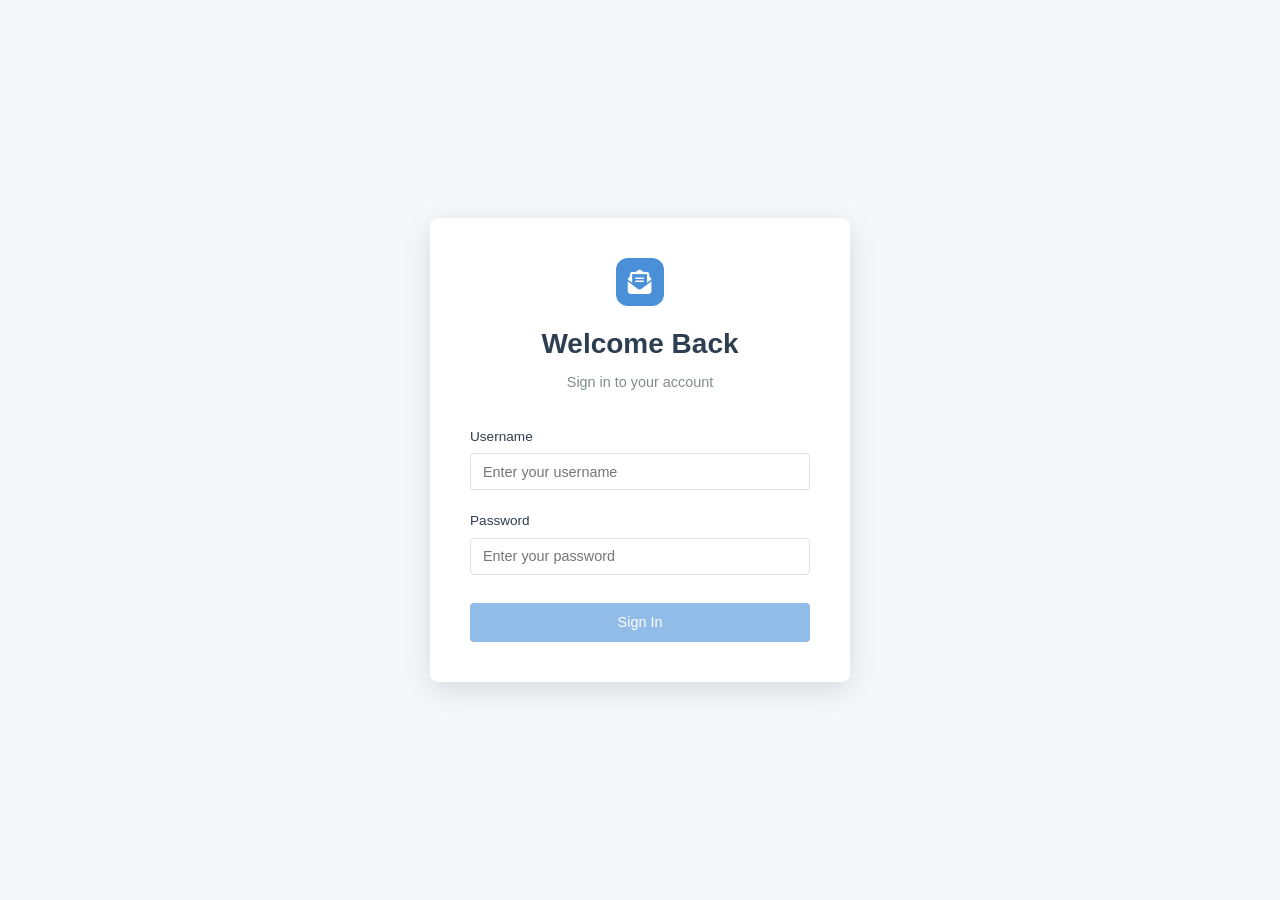
<file: frontend/index.html>
<!DOCTYPE html>
<html lang="en">
<head>
    <meta charset="UTF-8">
    <meta name="viewport" content="width=device-width, initial-scale=1.0">
    <title>Email App - Redirecting...</title>
    <style>
        body {
            display: flex;
            justify-content: center;
            align-items: center;
            min-height: 100vh;
            margin: 0;
            font-family: -apple-system, BlinkMacSystemFont, 'Segoe UI', Roboto, Oxygen, sans-serif;
            background-color: #f5f7fa;
            color: #333;
        }
        .loading {
            text-align: center;
        }
        .spinner {
            width: 40px;
            height: 40px;
            border: 4px solid #e0e0e0;
            border-top-color: #4a90d9;
            border-radius: 50%;
            animation: spin 0.8s linear infinite;
            margin: 0 auto 16px;
        }
        @keyframes spin {
            to { transform: rotate(360deg); }
        }
    </style>
</head>
<body>
    <div class="loading">
        <div class="spinner"></div>
        <p>Redirecting...</p>
    </div>

    <script>
        (function () {
            /**
             * Check authentication state and redirect accordingly.
             * - If a valid access token exists in localStorage, redirect to home.
             * - Otherwise, redirect to login.
             *
             * Validates: Requirement 3.5 - IF an unauthenticated user attempts to
             * access the Home_Page, THEN THE Frontend_Client SHALL redirect the
             * user to the Login_Page.
             */
            const accessToken = localStorage.getItem('access_token');

            if (accessToken) {
                // User has a stored access token — redirect to email page
                window.location.replace('home.html');
            } else {
                // No access token found — user is unauthenticated, redirect to login
                window.location.replace('login.html');
            }
        })();
    </script>
</body>
</html>
</file>
<file: frontend/css/styles.css>
/* ============================================
   CSS Design System — Admin Dashboard
   ============================================ */

/* --- CSS Variables --- */
:root {
  /* Colors */
  --color-primary: #4a90d9;
  --color-primary-hover: #357abd;
  --color-danger: #e74c3c;
  --color-danger-hover: #c0392b;
  --color-success: #27ae60;
  --color-warning: #f39c12;
  --color-background: #f5f7fa;
  --color-card-bg: #ffffff;
  --color-text-primary: #2c3e50;
  --color-text-secondary: #7f8c8d;
  --color-border: #e0e0e0;

  /* Shadows */
  --shadow: 0 2px 12px rgba(0, 0, 0, 0.08);
  --shadow-lg: 0 8px 30px rgba(0, 0, 0, 0.12);

  /* Typography */
  --font-family: -apple-system, BlinkMacSystemFont, 'Segoe UI', Roboto, Oxygen, sans-serif;

  /* Spacing & Radius */
  --border-radius: 8px;
  --border-radius-sm: 4px;
  --transition: all 0.2s ease;
}

/* --- Global Reset & Base --- */
*,
*::before,
*::after {
  box-sizing: border-box;
  margin: 0;
  padding: 0;
}

html {
  font-size: 16px;
  -webkit-font-smoothing: antialiased;
  -moz-osx-font-smoothing: grayscale;
}

body {
  font-family: var(--font-family);
  background-color: var(--color-background);
  color: var(--color-text-primary);
  line-height: 1.6;
  min-height: 100vh;
}

a {
  color: var(--color-primary);
  text-decoration: none;
}

/* --- Top Navigation Bar (like screenshot) --- */
.top-navbar {
  background: var(--color-card-bg);
  border-bottom: 1px solid var(--color-border);
  display: flex;
  align-items: center;
  justify-content: space-between;
  padding: 0 1.5rem;
  height: 60px;
  position: sticky;
  top: 0;
  z-index: 100;
  box-shadow: 0 1px 3px rgba(0, 0, 0, 0.04);
}

.nav-left {
  display: flex;
  align-items: center;
  gap: 2rem;
}

.nav-brand {
  display: flex;
  align-items: center;
  gap: 0.6rem;
}

.brand-icon {
  width: 36px;
  height: 36px;
  background: var(--color-primary);
  border-radius: 8px;
  display: flex;
  align-items: center;
  justify-content: center;
  color: #fff;
  font-weight: 700;
  font-size: 1rem;
}

.brand-name {
  font-size: 1rem;
  font-weight: 600;
  color: var(--color-text-primary);
}

.nav-tabs {
  display: flex;
  align-items: center;
  gap: 0;
  height: 60px;
}

.nav-tab {
  display: flex;
  align-items: center;
  gap: 0.4rem;
  padding: 0 1.25rem;
  height: 100%;
  font-size: 0.9rem;
  font-weight: 500;
  color: var(--color-text-secondary);
  text-decoration: none;
  border-bottom: 3px solid transparent;
  transition: var(--transition);
}

.nav-tab:hover {
  color: var(--color-primary);
  text-decoration: none;
  background: rgba(74, 144, 217, 0.04);
}

.nav-tab.active {
  color: var(--color-primary);
  border-bottom-color: var(--color-primary);
}

.nav-right {
  display: flex;
  align-items: center;
  gap: 1rem;
}

.user-profile {
  display: flex;
  align-items: center;
  gap: 0.6rem;
}

.user-avatar {
  width: 34px;
  height: 34px;
  background: var(--color-primary);
  border-radius: 50%;
  display: flex;
  align-items: center;
  justify-content: center;
  color: #fff;
  font-weight: 600;
  font-size: 0.85rem;
}

.user-info .user-name {
  font-size: 0.85rem;
  font-weight: 500;
  color: var(--color-text-primary);
}

a:hover {
  text-decoration: underline;
}

/* --- Login Page --- */
.login-container {
  display: flex;
  align-items: center;
  justify-content: center;
  min-height: 100vh;
  padding: 1rem;
}

.login-card {
  background: var(--color-card-bg);
  border-radius: var(--border-radius);
  box-shadow: var(--shadow-lg);
  padding: 2.5rem;
  width: 100%;
  max-width: 420px;
}

.login-header {
  text-align: center;
  margin-bottom: 2rem;
}

.login-header h1 {
  font-size: 1.75rem;
  font-weight: 700;
  color: var(--color-text-primary);
  margin-bottom: 0.25rem;
}

.login-header p {
  color: var(--color-text-secondary);
  font-size: 0.9rem;
}

.login-header .app-logo {
  width: 48px;
  height: 48px;
  background: var(--color-primary);
  border-radius: 12px;
  display: inline-flex;
  align-items: center;
  justify-content: center;
  margin-bottom: 1rem;
  color: #fff;
  font-size: 1.5rem;
  font-weight: 700;
}

.login-form .form-group {
  margin-bottom: 1.25rem;
}

.login-form .btn {
  width: 100%;
  margin-top: 0.5rem;
}

.login-error {
  background: #fef2f2;
  border: 1px solid #fecaca;
  border-radius: var(--border-radius-sm);
  color: var(--color-danger);
  padding: 0.75rem 1rem;
  font-size: 0.85rem;
  margin-bottom: 1rem;
  display: none;
}

.login-error.visible {
  display: block;
}

/* --- Navigation Bar --- */
.navbar {
  background: var(--color-text-primary);
  color: #fff;
  display: flex;
  align-items: center;
  justify-content: space-between;
  padding: 0 1.5rem;
  height: 56px;
  position: sticky;
  top: 0;
  z-index: 100;
  box-shadow: 0 2px 8px rgba(0, 0, 0, 0.15);
}

.navbar .nav-title {
  font-size: 1.1rem;
  font-weight: 600;
  letter-spacing: -0.01em;
}

.navbar .nav-actions {
  display: flex;
  align-items: center;
  gap: 0.75rem;
}

.navbar .btn-logout {
  background: #f5f5f5;
  border: 1px solid var(--color-border);
  color: var(--color-text-primary);
  padding: 0.4rem 1rem;
  border-radius: var(--border-radius-sm);
  font-size: 0.85rem;
  cursor: pointer;
  transition: var(--transition);
}

.navbar .btn-logout:hover {
  background: #e8e8e8;
  border-color: #ccc;
}

.top-navbar .btn-logout {
  background: #f5f5f5;
  border: 1px solid var(--color-border);
  color: var(--color-text-primary);
  padding: 0.4rem 1rem;
  border-radius: var(--border-radius-sm);
  font-size: 0.85rem;
  cursor: pointer;
  transition: var(--transition);
  font-family: var(--font-family);
}

.top-navbar .btn-logout:hover {
  background: #fef2f2;
  border-color: var(--color-danger);
  color: var(--color-danger);
}

/* --- Main Content Area --- */
.main-content {
  padding: 1.5rem 2rem;
  max-width: 100%;
  margin: 0;
}

.page-header {
  display: flex;
  align-items: center;
  justify-content: space-between;
  margin-bottom: 1.5rem;
}

.page-header h2 {
  font-size: 1.4rem;
  font-weight: 600;
}

/* --- Data Table --- */
.table-container {
  background: var(--color-card-bg);
  border-radius: var(--border-radius);
  box-shadow: var(--shadow);
  overflow: hidden;
  width: 100%;
}

.table-toolbar {
  display: flex;
  align-items: center;
  justify-content: space-between;
  padding: 1rem 1.25rem;
  border-bottom: 1px solid var(--color-border);
  gap: 1rem;
  flex-wrap: wrap;
}

.table-toolbar .search-input {
  padding: 0.5rem 0.75rem;
  border: 1px solid var(--color-border);
  border-radius: var(--border-radius-sm);
  font-size: 0.85rem;
  width: 240px;
  transition: var(--transition);
}

.table-toolbar .search-input:focus {
  outline: none;
  border-color: var(--color-primary);
  box-shadow: 0 0 0 3px rgba(74, 144, 217, 0.1);
}

.data-table {
  width: 100%;
  border-collapse: collapse;
  table-layout: fixed;
}

.data-table thead {
  background: #f8f9fb;
}

.data-table th {
  padding: 0.75rem 1.25rem;
  text-align: left;
  font-size: 0.8rem;
  font-weight: 600;
  text-transform: uppercase;
  letter-spacing: 0.03em;
  color: var(--color-text-secondary);
  border-bottom: 1px solid var(--color-border);
  white-space: nowrap;
}

.data-table td {
  padding: 0.75rem 1.25rem;
  font-size: 0.85rem;
  border-bottom: 1px solid #f0f0f0;
  vertical-align: middle;
  white-space: nowrap;
  overflow: hidden;
  text-overflow: ellipsis;
}

.data-table tbody tr:nth-child(even) {
  background: #fafbfc;
}

.data-table tbody tr:hover {
  background: #f0f4ff;
}

.data-table tbody tr:last-child td {
  border-bottom: none;
}

.data-table .actions-cell {
  display: flex;
  gap: 0.25rem;
  flex-wrap: nowrap;
  justify-content: flex-end;
  align-items: center;
}

/* Action icon buttons (like screenshot) */
.action-icon {
  width: 32px;
  height: 32px;
  display: inline-flex;
  align-items: center;
  justify-content: center;
  border: none;
  background: transparent;
  color: var(--color-text-secondary);
  border-radius: var(--border-radius-sm);
  cursor: pointer;
  transition: var(--transition);
  font-size: 0.9rem;
}

.action-icon:hover {
  background: #f0f4ff;
  color: var(--color-primary);
}

.action-icon.action-danger:hover {
  background: #fef2f2;
  color: var(--color-danger);
}

/* User cell with avatar (like screenshot) */
.user-cell {
  display: flex;
  align-items: center;
  gap: 0.75rem;
}

.user-cell-avatar {
  width: 34px;
  height: 34px;
  border-radius: 50%;
  display: flex;
  align-items: center;
  justify-content: center;
  color: #fff;
  font-weight: 600;
  font-size: 0.8rem;
  flex-shrink: 0;
}

.user-cell-info {
  display: flex;
  flex-direction: column;
}

.user-cell-name {
  font-weight: 500;
  color: var(--color-text-primary);
  font-size: 0.9rem;
}

/* Toolbar layout like screenshot */
.toolbar-left {
    display: flex;
    align-items: center;
    gap: 10px;
    flex-wrap: wrap;
}

.toolbar-right {
  display: flex;
  align-items: center;
  gap: 0.75rem;
}

.search-wrapper {
  position: relative;
}

.search-wrapper .search-icon {
  position: absolute;
  left: 10px;
  top: 50%;
  transform: translateY(-50%);
  color: var(--color-text-secondary);
  font-size: 0.8rem;
}

.search-wrapper .search-input {
  padding-left: 2rem;
}

.rows-label {
  font-size: 0.85rem;
  color: var(--color-text-secondary);
}

/* Compact pagination like screenshot */
.pagination-compact {
  display: flex;
  align-items: center;
  gap: 0.25rem;
}

.page-nav-btn {
  width: 30px;
  height: 30px;
  display: inline-flex;
  align-items: center;
  justify-content: center;
  border: 1px solid var(--color-border);
  background: var(--color-card-bg);
  border-radius: var(--border-radius-sm);
  color: var(--color-text-primary);
  cursor: pointer;
  transition: var(--transition);
  font-size: 0.75rem;
}

.page-nav-btn:hover:not(:disabled) {
  background: #f0f4ff;
  border-color: var(--color-primary);
  color: var(--color-primary);
}

.page-nav-btn:disabled {
  opacity: 0.4;
  cursor: not-allowed;
}

.page-indicator {
  font-size: 0.85rem;
  color: var(--color-text-secondary);
  padding: 0 0.5rem;
}

/* Page subtitle */
.page-subtitle {
  font-size: 0.85rem;
  color: var(--color-text-secondary);
  font-weight: 400;
}

.page-actions {
  display: flex;
  gap: 0.75rem;
}

/* Role badge */
.role-badge {
  display: inline-block;
  padding: 0.2rem 0.6rem;
  border-radius: 12px;
  font-size: 0.75rem;
  font-weight: 500;
  text-transform: capitalize;
}

.role-badge.admin {
  background: #e8f4fd;
  color: #1a73e8;
}

.role-badge.user {
  background: #f0f9f4;
  color: #27ae60;
}

/* --- Pagination --- */
.pagination {
  display: flex;
  align-items: center;
  justify-content: center;
  gap: 0.25rem;
  padding: 1rem 1.25rem;
  border-top: 1px solid var(--color-border);
}

.pagination .page-btn {
  min-width: 36px;
  height: 36px;
  display: inline-flex;
  align-items: center;
  justify-content: center;
  border: 1px solid var(--color-border);
  background: var(--color-card-bg);
  border-radius: var(--border-radius-sm);
  font-size: 0.85rem;
  color: var(--color-text-primary);
  cursor: pointer;
  transition: var(--transition);
}

.pagination .page-btn:hover:not(.active):not(:disabled) {
  background: #f0f4ff;
  border-color: var(--color-primary);
  color: var(--color-primary);
}

.pagination .page-btn.active {
  background: var(--color-primary);
  border-color: var(--color-primary);
  color: #fff;
  font-weight: 600;
}

.pagination .page-btn:disabled {
  opacity: 0.4;
  cursor: not-allowed;
}

.pagination .page-info {
  margin: 0 0.75rem;
  font-size: 0.85rem;
  color: var(--color-text-secondary);
}

.pagination .page-size-select {
  margin-left: 1rem;
  padding: 0.4rem 0.6rem;
  border: 1px solid var(--color-border);
  border-radius: var(--border-radius-sm);
  font-size: 0.85rem;
  background: var(--color-card-bg);
  cursor: pointer;
}

/* --- Buttons --- */
.btn {
  display: inline-flex;
  align-items: center;
  justify-content: center;
  gap: 0.4rem;
  padding: 0.6rem 1.25rem;
  font-size: 0.9rem;
  font-weight: 500;
  border: none;
  border-radius: var(--border-radius-sm);
  cursor: pointer;
  transition: var(--transition);
  font-family: var(--font-family);
  text-decoration: none;
  line-height: 1.4;
}

.btn:focus-visible {
  outline: 2px solid var(--color-primary);
  outline-offset: 2px;
}

.btn-primary {
  background: var(--color-primary);
  color: #fff;
}

.btn-primary:hover {
  background: var(--color-primary-hover);
}

.btn-danger {
  background: var(--color-danger);
  color: #fff;
}

.btn-danger:hover {
  background: var(--color-danger-hover);
}

.btn-secondary {
  background: #ecf0f1;
  color: var(--color-text-primary);
}

.btn-secondary:hover {
  background: #dfe6e9;
}

.btn-sm {
  padding: 0.35rem 0.75rem;
  font-size: 0.8rem;
}

.btn:disabled {
  opacity: 0.6;
  cursor: not-allowed;
  pointer-events: none;
}

/* --- Modals --- */
.modal-overlay {
  position: fixed;
  inset: 0;
  background: rgba(0, 0, 0, 0.5);
  display: flex;
  align-items: center;
  justify-content: center;
  z-index: 1000;
  opacity: 0;
  visibility: hidden;
  transition: opacity 0.2s ease, visibility 0.2s ease;
  padding: 1rem;
}

.modal-overlay.active {
  opacity: 1;
  visibility: visible;
}

.modal {
  background: var(--color-card-bg);
  border-radius: var(--border-radius);
  box-shadow: var(--shadow-lg);
  width: 100%;
  max-width: 480px;
  max-height: 90vh;
  overflow-y: auto;
  transform: translateY(20px);
  transition: transform 0.2s ease;
}

.modal-overlay.active .modal {
  transform: translateY(0);
}

.modal-header {
  display: flex;
  align-items: center;
  justify-content: space-between;
  padding: 1.25rem 1.5rem;
  border-bottom: 1px solid var(--color-border);
}

.modal-header h3 {
  font-size: 1.1rem;
  font-weight: 600;
}

.modal-close {
  width: 32px;
  height: 32px;
  display: inline-flex;
  align-items: center;
  justify-content: center;
  background: none;
  border: none;
  border-radius: var(--border-radius-sm);
  font-size: 1.25rem;
  color: var(--color-text-secondary);
  cursor: pointer;
  transition: var(--transition);
}

.modal-close:hover {
  background: #f0f0f0;
  color: var(--color-text-primary);
}

.modal-body {
  padding: 1.5rem;
}

.modal-footer {
  display: flex;
  align-items: center;
  justify-content: flex-end;
  gap: 0.75rem;
  padding: 1rem 1.5rem;
  border-top: 1px solid var(--color-border);
}

/* --- Forms --- */
.form-group {
  margin-bottom: 1rem;
}

.form-group label {
  display: block;
  font-size: 0.85rem;
  font-weight: 500;
  color: var(--color-text-primary);
  margin-bottom: 0.35rem;
}

.form-group input,
.form-group select {
  width: 100%;
  padding: 0.6rem 0.75rem;
  font-size: 0.9rem;
  font-family: var(--font-family);
  border: 1px solid var(--color-border);
  border-radius: var(--border-radius-sm);
  background: var(--color-card-bg);
  color: var(--color-text-primary);
  transition: var(--transition);
}

.form-group input:focus,
.form-group select:focus {
  outline: none;
  border-color: var(--color-primary);
  box-shadow: 0 0 0 3px rgba(74, 144, 217, 0.1);
}

.form-group input.error,
.form-group select.error {
  border-color: var(--color-danger);
  box-shadow: 0 0 0 3px rgba(231, 76, 60, 0.08);
}

.form-group input:disabled,
.form-group select:disabled {
  background: #f5f5f5;
  color: var(--color-text-secondary);
  cursor: not-allowed;
}

.form-error {
  color: var(--color-danger);
  font-size: 0.8rem;
  margin-top: 0.3rem;
  display: none;
}

.form-error.visible {
  display: block;
}

/* --- Toast Notifications --- */
.toast-container {
  position: fixed;
  top: 1rem;
  right: 1rem;
  z-index: 2000;
  display: flex;
  flex-direction: column;
  gap: 0.5rem;
  pointer-events: none;
}

.toast {
  background: var(--color-card-bg);
  border-radius: var(--border-radius-sm);
  box-shadow: var(--shadow-lg);
  padding: 0.85rem 1.25rem;
  font-size: 0.875rem;
  display: flex;
  align-items: center;
  gap: 0.5rem;
  min-width: 280px;
  max-width: 400px;
  border-left: 4px solid transparent;
  pointer-events: all;
  animation: toast-slide-in 0.3s ease forwards;
}

.toast.toast-success {
  border-left-color: var(--color-success);
}

.toast.toast-error {
  border-left-color: var(--color-danger);
}

.toast.toast-warning {
  border-left-color: var(--color-warning);
}

.toast.toast-dismiss {
  animation: toast-slide-out 0.3s ease forwards;
}

@keyframes toast-slide-in {
  from {
    opacity: 0;
    transform: translateX(100%);
  }
  to {
    opacity: 1;
    transform: translateX(0);
  }
}

@keyframes toast-slide-out {
  from {
    opacity: 1;
    transform: translateX(0);
  }
  to {
    opacity: 0;
    transform: translateX(100%);
  }
}

/* --- Loading Spinner --- */
.loading-overlay {
  position: absolute;
  inset: 0;
  background: rgba(255, 255, 255, 0.7);
  display: flex;
  align-items: center;
  justify-content: center;
  z-index: 10;
  border-radius: var(--border-radius);
}

.spinner {
  width: 36px;
  height: 36px;
  border: 3px solid var(--color-border);
  border-top-color: var(--color-primary);
  border-radius: 50%;
  animation: spin 0.8s linear infinite;
}

.spinner-sm {
  width: 18px;
  height: 18px;
  border-width: 2px;
}

@keyframes spin {
  to {
    transform: rotate(360deg);
  }
}

.loading-text {
  margin-top: 0.75rem;
  font-size: 0.85rem;
  color: var(--color-text-secondary);
}

.table-loading {
  position: relative;
  min-height: 200px;
}

/* --- Empty State --- */
.empty-state {
  display: flex;
  flex-direction: column;
  align-items: center;
  justify-content: center;
  padding: 3rem 1.5rem;
  text-align: center;
}

.empty-state .empty-icon {
  font-size: 3rem;
  margin-bottom: 1rem;
  opacity: 0.4;
}

.empty-state h3 {
  font-size: 1.1rem;
  font-weight: 600;
  color: var(--color-text-primary);
  margin-bottom: 0.35rem;
}

.empty-state p {
  font-size: 0.9rem;
  color: var(--color-text-secondary);
  max-width: 320px;
}

/* --- Confirmation Dialog --- */
.confirm-dialog {
  max-width: 380px;
}

.confirm-dialog .modal-body {
  text-align: center;
  padding: 1.5rem 2rem;
}

.confirm-dialog .confirm-icon {
  font-size: 2.5rem;
  margin-bottom: 0.75rem;
  color: var(--color-warning);
}

.confirm-dialog .confirm-message {
  font-size: 0.95rem;
  color: var(--color-text-primary);
  margin-bottom: 0.25rem;
}

.confirm-dialog .confirm-sub {
  font-size: 0.85rem;
  color: var(--color-text-secondary);
}

.confirm-dialog .modal-footer {
  justify-content: center;
}

/* --- Responsive — Tablets & smaller — */
@media (max-width: 992px) {
  .main-content {
    padding: 1rem;
  }

  .table-toolbar {
    flex-direction: column;
    align-items: stretch;
  }

  .table-toolbar .search-input {
    width: 100%;
  }
}

/* --- Responsive — Mobile — */
@media (max-width: 768px) {
  .navbar {
    padding: 0 1rem;
  }

  .page-header {
    flex-direction: column;
    align-items: flex-start;
    gap: 0.75rem;
  }

  .data-table {
    display: block;
    overflow-x: auto;
    white-space: nowrap;
  }

  .pagination {
    flex-wrap: wrap;
    gap: 0.4rem;
  }

  .pagination .page-size-select {
    margin-left: 0;
    margin-top: 0.5rem;
  }

  .modal {
    max-width: 100%;
    margin: 0.5rem;
  }

  .toast-container {
    left: 1rem;
    right: 1rem;
  }

  .toast {
    min-width: auto;
    max-width: 100%;
  }
}

@media (max-width: 480px) {
  .login-card {
    padding: 1.5rem;
    box-shadow: none;
    border-radius: 0;
  }

  .login-container {
    padding: 0;
    align-items: stretch;
  }

  .data-table th,
  .data-table td {
    padding: 0.6rem 0.75rem;
    font-size: 0.8rem;
  }

  .btn {
    padding: 0.5rem 1rem;
    font-size: 0.85rem;
  }
}

/* --- Email Module Styles --- */
.user-cell-sub {
  font-size: 0.75rem;
  color: var(--color-text-secondary);
}

.email-subject-cell {
  font-weight: 500;
  white-space: nowrap;
  overflow: hidden;
  text-overflow: ellipsis;
}

.email-to-cell {
  color: var(--color-text-secondary);
  font-size: 0.85rem;
  white-space: nowrap;
  overflow: hidden;
  text-overflow: ellipsis;
}

/* Email view modal */
.email-meta {
  margin-bottom: 1.25rem;
  padding-bottom: 1rem;
  border-bottom: 1px solid var(--color-border);
}

.email-meta-row {
  display: flex;
  gap: 0.5rem;
  margin-bottom: 0.4rem;
  font-size: 0.875rem;
}

.email-meta-label {
  font-weight: 600;
  color: var(--color-text-secondary);
  min-width: 50px;
}

.email-body {
  font-size: 0.9rem;
  line-height: 1.7;
  white-space: pre-wrap;
  color: var(--color-text-primary);
}

/* --- Brand Badge --- */
.brand-badge {
  display: inline-block;
  padding: 0.2rem 0.6rem;
  border-radius: 12px;
  font-size: 0.8rem;
  font-weight: 500;
  background: #e8f4fd;
  color: #1a73e8;
  text-transform: capitalize;
}

/* --- Status Badge --- */
.status-badge {
  display: inline-block;
  padding: 0.2rem 0.6rem;
  border-radius: 12px;
  font-size: 0.75rem;
  font-weight: 500;
}

.status-received {
  background: #f0f9f4;
  color: #27ae60;
}

.status-read {
  background: #f0f4ff;
  color: #4a90d9;
}

/* --- Message Preview --- */
.message-preview-cell {
  color: var(--color-text-secondary);
  font-size: 0.83rem;
  white-space: nowrap;
  overflow: hidden;
  text-overflow: ellipsis;
  max-width: 200px;
}

/* --- Attachment Link --- */
.attachment-link {
  display: inline-flex;
  align-items: center;
  gap: 0.3rem;
  color: var(--color-primary);
  font-size: 0.8rem;
  font-weight: 500;
  text-decoration: none;
  padding: 0.2rem 0.5rem;
  border-radius: var(--border-radius-sm);
  transition: var(--transition);
}

.attachment-link:hover {
  background: #f0f4ff;
  text-decoration: none;
}

.no-attachment {
  color: var(--color-text-secondary);
  font-size: 0.85rem;
}

/* --- Attachment Grid in Modal --- */
.attachment-grid {
  display: grid;
  grid-template-columns: repeat(auto-fill, minmax(250px, 1fr));
  gap: 1rem;
}

.attachment-item {
  border: 1px solid var(--color-border);
  border-radius: var(--border-radius);
  overflow: hidden;
  background: #fafbfc;
}

.attachment-item-full {
  grid-column: 1 / -1;
}

.attachment-image {
  width: 100%;
  max-height: 400px;
  object-fit: contain;
  display: block;
  background: #f5f5f5;
  padding: 0.5rem;
}

.attachment-pdf {
  width: 100%;
  height: 500px;
  border: none;
}

.attachment-item-footer {
  display: flex;
  align-items: center;
  justify-content: space-between;
  padding: 0.6rem 0.75rem;
  border-top: 1px solid var(--color-border);
  background: var(--color-card-bg);
}

.attachment-label {
  font-size: 0.8rem;
  color: var(--color-text-secondary);
}

.attachment-download {
  width: 28px;
  height: 28px;
  display: inline-flex;
  align-items: center;
  justify-content: center;
  border-radius: var(--border-radius-sm);
  color: var(--color-primary);
  transition: var(--transition);
  text-decoration: none;
}

.attachment-download:hover {
  background: #f0f4ff;
}

.attachment-item-file {
  display: flex;
  flex-direction: column;
  align-items: center;
  justify-content: center;
  padding: 1.5rem;
  gap: 0.75rem;
  text-align: center;
}

.attachment-file-icon {
  font-size: 2.5rem;
  color: var(--color-primary);
}

.attachment-filename {
  font-size: 0.85rem;
  color: var(--color-text-primary);
  word-break: break-all;
}

/* --- Status Pending/Resolved --- */
.status-pending {
  background: #fff3e0;
  color: #e65100;
}

.status-resolved {
  background: #f0f9f4;
  color: #27ae60;
}

/* --- Comment Cell --- */
.comment-cell {
  font-size: 0.8rem;
  color: var(--color-text-secondary);
  white-space: nowrap;
  overflow: hidden;
  text-overflow: ellipsis;
  max-width: 140px;
}

/* --- Resolution Time Cell --- */
.resolution-cell {
  font-size: 0.8rem;
  font-weight: 500;
  color: var(--color-primary);
}


/* --- Sort Icons --- */
.sort-icon {
  font-size: 0.7rem;
  margin-left: 4px;
  color: #bbb;
  transition: color 0.2s ease;
}
.sort-icon.active {
  color: var(--color-primary);
}
th[data-sort]:hover .sort-icon {
  color: var(--color-text-primary);
}
th[data-sort] {
  user-select: none;
}



/* ================================
   Email Filters
   ================================ */

.filter-wrapper {
    position: relative;
    display: flex;
    align-items: center;
}

.filter-icon {
    position: absolute;
    left: 12px;
    z-index: 2;
    font-size: 0.78rem;
    color: var(--color-text-secondary);
    pointer-events: none;
}

.email-filter {
    height: 38px;
    min-width: 145px;
    padding: 0 32px 0 32px;

    border: 1px solid var(--color-border);
    border-radius: var(--border-radius-sm);

    background-color: var(--color-surface);
    color: var(--color-text);

    font-family: var(--font-family);
    font-size: 0.85rem;
    font-weight: 500;

    cursor: pointer;
    outline: none;

    transition:
        border-color 0.2s ease,
        box-shadow 0.2s ease,
        background-color 0.2s ease;
}

.email-filter:hover {
    border-color: var(--color-primary);
}

.email-filter:focus {
    border-color: var(--color-primary);

    box-shadow:
        0 0 0 3px rgba(74, 144, 217, 0.12);
}

.email-filter option {
    background: var(--color-surface);
    color: var(--color-text);
}
</file>
